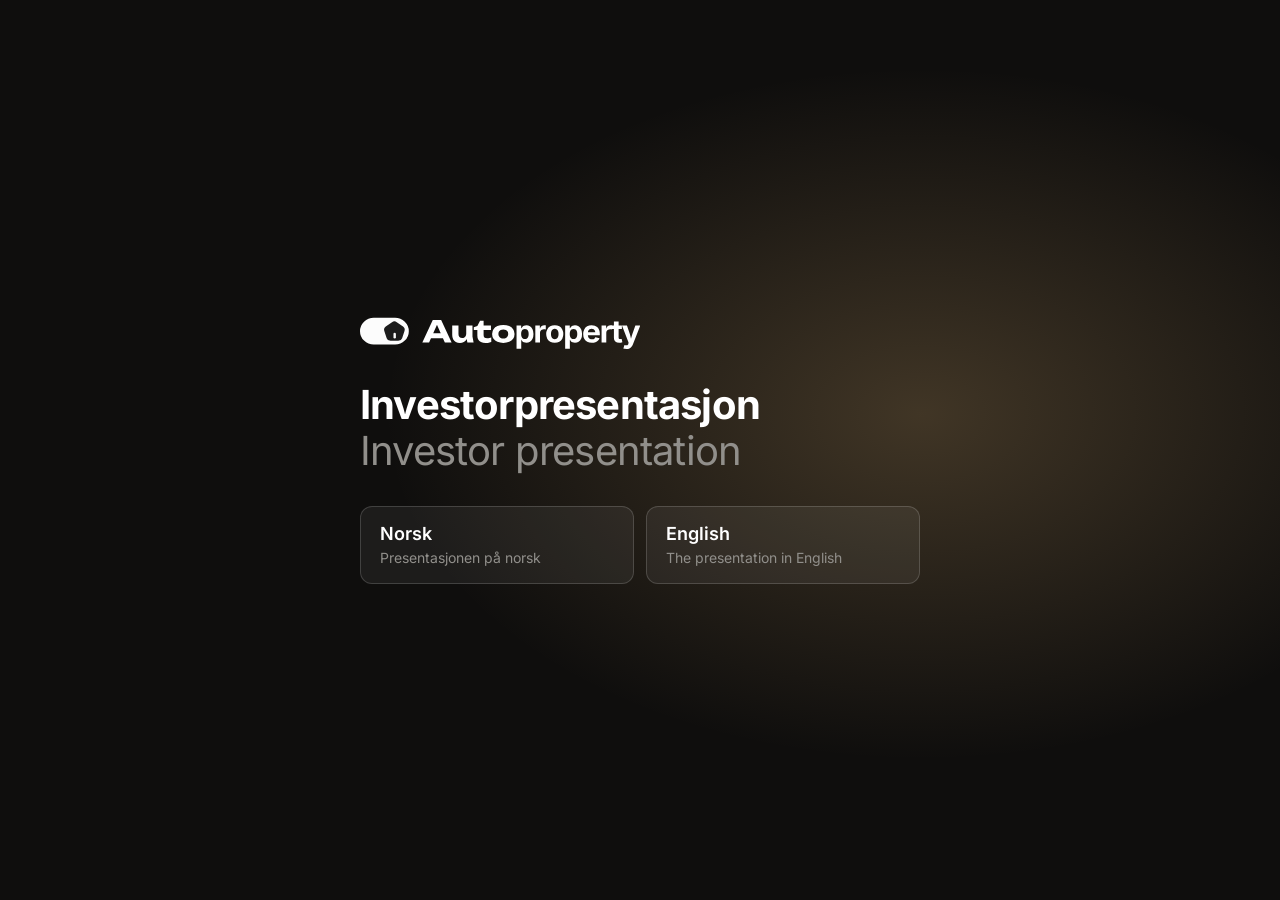
<file: index.html>
<!doctype html>
<html lang="nb">
<meta charset="utf-8">
<meta name="viewport" content="width=device-width, initial-scale=1, viewport-fit=cover">
<meta name="robots" content="noindex,nofollow">
<title>Autoproperty Investorpresentasjon</title>
<style>
  /* The root of the link: the logo, the deck's name in both languages and the two presentations. One look (ink, the
     cover's warm glow), as the cover. Tokens from the Autoproperty design system. */
  @font-face { font-family: "Inter AP"; font-weight: 400; src: url(kit/fonts/inter-400.woff) format("woff"); font-display: swap; }
  @font-face { font-family: "Inter AP"; font-weight: 600; src: url(kit/fonts/inter-600.woff) format("woff"); font-display: swap; }
  @font-face { font-family: "Inter AP"; font-weight: 700; src: url(kit/fonts/inter-700.woff) format("woff"); font-display: swap; }
  :root { color-scheme: dark; --ink: #0f0e0d; --text: #ffffff; --body: #d4d3cf; --meta: #918f8b; --line: rgba(255,255,255,.16);
    --surface: rgba(255,255,255,.06); --hover: rgba(255,255,255,.12); --glow: rgba(241,194,125,.22); }
  * { box-sizing: border-box; }
  html, body { height: 100%; }
  body { margin: 0; background: var(--ink); color: var(--body); font-family: "Inter AP", Inter, ui-sans-serif, system-ui, -apple-system, "Segoe UI", sans-serif;
    -webkit-font-smoothing: antialiased; }
  main { min-height: 100%; display: grid; place-items: center; padding-block: max(48px, env(safe-area-inset-top, 0px)) max(48px, env(safe-area-inset-bottom, 0px));
    padding-left: max(16px, env(safe-area-inset-left, 0px)); padding-right: max(16px, env(safe-area-inset-right, 0px));
    background: radial-gradient(60% 55% at 72% 46%, var(--glow), transparent 70%); }
  .box { width: min(560px, 100%); display: flex; flex-direction: column; gap: 32px; }
  .logo { width: min(280px, 70%); height: auto; display: block; }
  h1 { margin: 0; font-size: clamp(28px, 5vw, 40px); line-height: 1.15; font-weight: 700; letter-spacing: -.02em; color: var(--text); text-wrap: balance; }
  h1 span { display: block; color: var(--meta); font-weight: 400; }
  nav { display: grid; grid-template-columns: repeat(2, minmax(0, 1fr)); gap: 12px; }
  a { display: flex; flex-direction: column; gap: 2px; padding: 16px 20px; border-radius: 12px; background: var(--surface);
    box-shadow: inset 0 0 0 1px var(--line); color: var(--text); text-decoration: none; transition: background-color 120ms ease-out; }
  a:hover { background: var(--hover); }
  a:active { transform: scale(.98); }
  a:focus-visible { outline: 2px solid var(--text); outline-offset: 2px; }
  a b { font-size: 18px; line-height: 24px; font-weight: 600; }
  a span { font-size: 14px; line-height: 20px; color: var(--meta); }
  @media (max-width: 420px) { nav { grid-template-columns: 1fr; } }
  @media (prefers-reduced-motion: reduce) { a { transition: none; } a:active { transform: none; } }
</style>
<main>
  <div class="box">
    <img class="logo" src="lockup-on-dark.svg" alt="Autoproperty" width="1746" height="218">
    <h1>Investorpresentasjon<span lang="en">Investor presentation</span></h1>
    <nav aria-label="Språk / Language">
      <a href="no/" lang="nb"><b>Norsk</b><span>Presentasjonen på norsk</span></a>
      <a href="en/" lang="en"><b>English</b><span>The presentation in English</span></a>
    </nav>
  </div>
</main>
</html>
</file>
